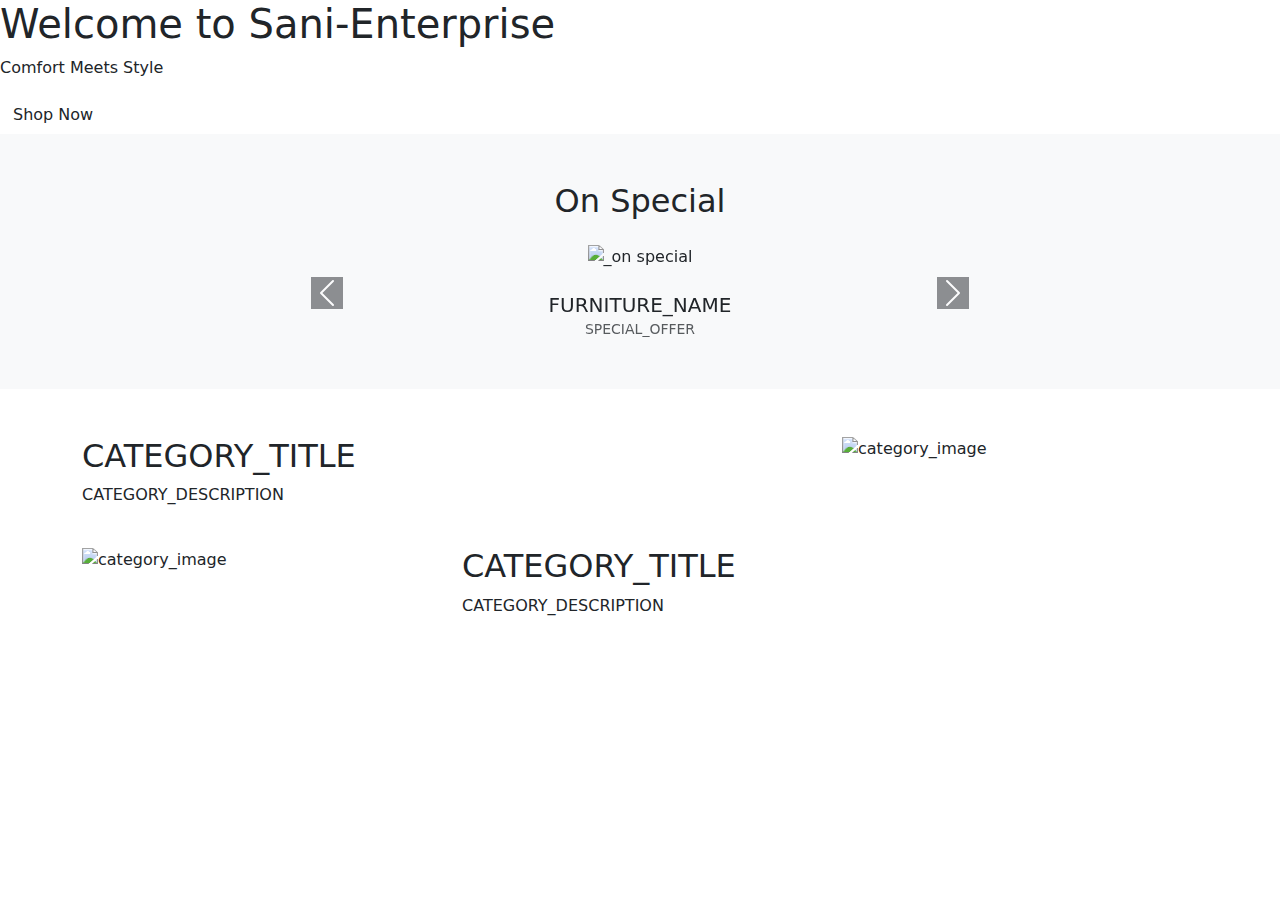
<file: src/main/resources/templates/index.html>
<!doctype html>
<html lang="en" xmlns:th="http://www.thymeleaf.org/">
  <head>
    <meta charset="utf-8">
    <meta name="viewport" content="width=device-width, initial-scale=1">
    <title>Home - Sani</title>
    <link rel="shortcut icon" type="image/*" th:href="@{/logo/sanilogo.png}" />
    <link rel="stylesheet" href="https://cdn.jsdelivr.net/npm/bootstrap-icons@1.11.3/font/bootstrap-icons.min.css">
    <link href="https://cdn.jsdelivr.net/npm/bootstrap@5.3.3/dist/css/bootstrap.min.css" rel="stylesheet" integrity="sha384-QWTKZyjpPEjISv5WaRU9OFeRpok6YctnYmDr5pNlyT2bRjXh0JMhjY6hW+ALEwIH" crossorigin="anonymous">
    <link th:href="@{/styling/home_style.css}" rel="stylesheet">
  </head>
  <body>
    <div th:insert="~{fragment/navigation :: navigation_bar}" ></div>
    
    <div class="background-image" th:style="'background-image: url(' + @{/home-background-image.jpg} + ');'">
        <div class="overlay-text">
              <h1>Welcome to Sani-Enterprise</h1>
              <p>Comfort Meets Style</p>
              <a th:href="@{/shop}" class="btn btn-shopnow">Shop Now</a>
        </div>
    </div>

    <section class="bg-light py-5">
      <div class="container">
        <div class="row justify-content-center">
          <div class="col-md-8 text-center">
            <h2 class="mb-4">On Special</h2>
            <div id="testimonialCarousel" class="carousel slide" data-bs-ride="carousel">
              <div class="carousel-inner">
                
                <div th:each="sp, stat : ${specials}">

                  <div class="carousel-item active" th:if="${stat.first}">
                    <div class="testimonial">
                      <p class="mb-4"><img class="img-fluid slide-images" th:src="${sp.photo}" alt="_on special" /></p>
                      <h5 th:text="${sp.furnitureName}" class="mb-0">FURNITURE_NAME</h5>
                      <small th:text="${sp.discount} + ' - ' + ${sp.price}" class="text-muted">SPECIAL_OFFER</small>
                    </div>
                  </div>
                  <div class="carousel-item" th:if="${not stat.first}">
                    <div class="testimonial">
                      <p class="mb-4"><img class="img-fluid slide-images" th:src="${sp.photo}" alt="_on special" /></p>
                      <h5 th:text="${sp.furnitureName}" class="mb-0">FURNITURE_NAME</h5>
                      <small th:text="${sp.discount} + ' - ' + ${sp.price}" class="text-muted">SPECIAL_OFFER</small>
                    </div>
                  </div>

                </div>

                
              </div>
              <button class="carousel-control-prev" type="button" data-bs-target="#testimonialCarousel" data-bs-slide="prev">
                <span class="carousel-control-prev-icon text-bg-dark" aria-hidden="true"></span>
                <span class="visually-hidden">Previous</span>
              </button>
              <button class="carousel-control-next" type="button" data-bs-target="#testimonialCarousel" data-bs-slide="next">
                <span class="carousel-control-next-icon text-bg-dark" aria-hidden="true"></span>
                <span class="visually-hidden">Next</span>
              </button>
            </div>
          </div>
        </div>
      </div>
    </section>

    <div class="container mt-5">

      <div th:each="cat, cStat : ${categs}">
        <div class="row mb-4" th:if="${cStat.index % 2 == 0} " >
          <div class="col-md-8">
            <h2 th:text="${cat.name}">CATEGORY_TITLE</h2>
            <p th:text="${cat.description}" >CATEGORY_DESCRIPTION</p>
          </div>
          <div class="col-md-4">
            <img th:src="${cat.photo}" class="img-fluid slide-images" alt="category_image">
          </div>
        </div>
      
        <!-- Second Section -->
        <div class="row mb-4" th:if="${cStat.index % 2 != 0}">
          <div class="col-md-4">
            <img th:src="${cat.photo}" class="img-fluid slide-images" alt="category_image">
          </div>
          <div class="col-md-8">
            <h2 th:text="${cat.name}">CATEGORY_TITLE</h2>
            <p th:text="${cat.description}" >CATEGORY_DESCRIPTION</p>
          </div>
        </div>
      </div>

    </div>
    
    
    <div th:insert="~{fragment/footer :: footer}">

    </div>
    
    <script src="https://cdn.jsdelivr.net/npm/bootstrap@5.3.3/dist/js/bootstrap.bundle.min.js" integrity="sha384-YvpcrYf0tY3lHB60NNkmXc5s9fDVZLESaAA55NDzOxhy9GkcIdslK1eN7N6jIeHz" crossorigin="anonymous"></script>
  </body>
</html>
</file>
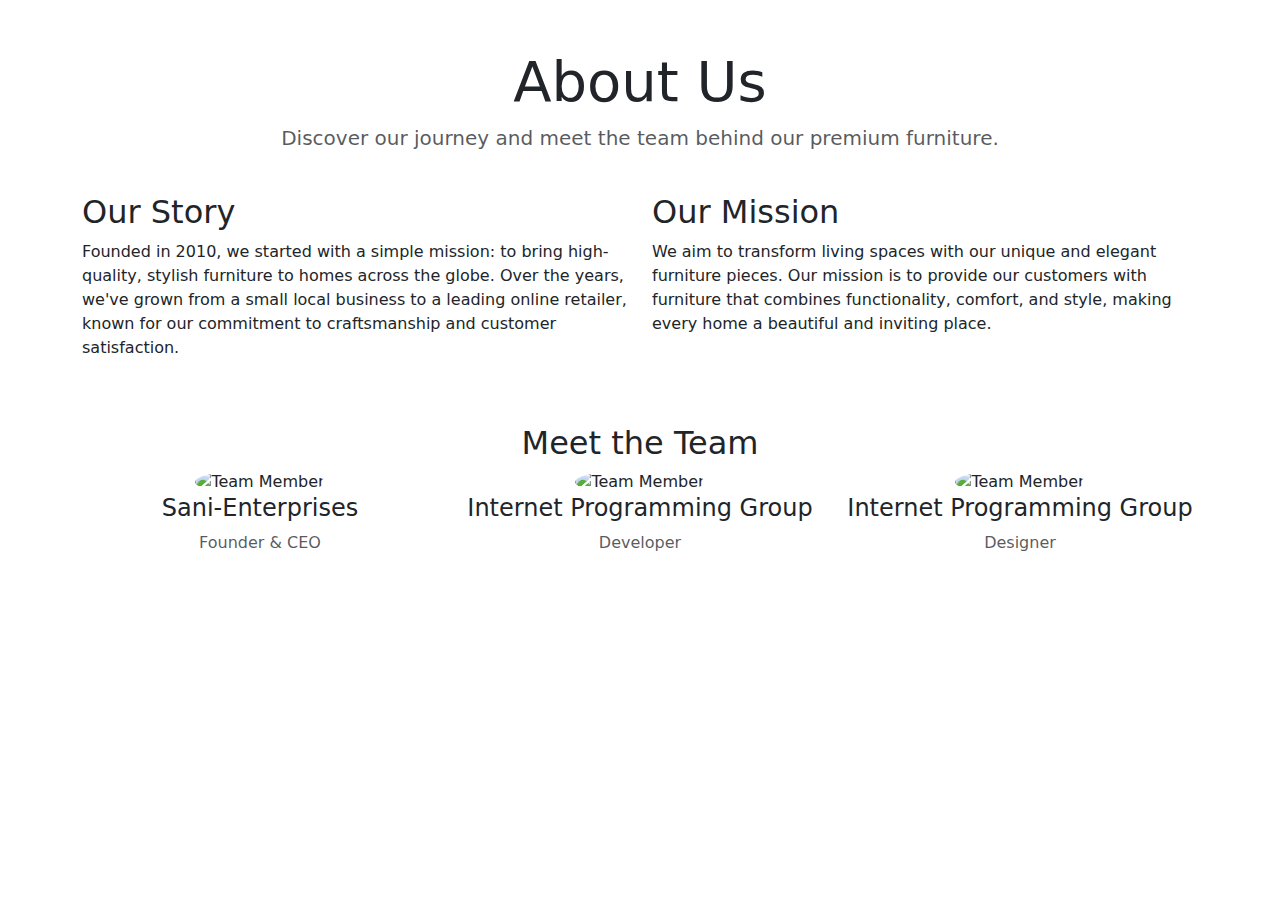
<file: src/main/resources/templates/about_us.html>
<!doctype html>
<html lang="en">
    <head>
        <meta charset="utf-8">
        <meta name="viewport" content="width=device-width, initial-scale=1">
        <title>Enterprise Demo</title>
        <link rel="shortcut icon" type="image/*" th:href="@{/logo/sanilogo.png}"/>
        <link rel="stylesheet" href="https://cdn.jsdelivr.net/npm/bootstrap-icons@1.11.3/font/bootstrap-icons.min.css">
        <link th:href="@{/styling/home_style.css}" rel="stylesheet"><link href="https://cdn.jsdelivr.net/npm/bootstrap@5.3.3/dist/css/bootstrap.min.css" rel="stylesheet" integrity="sha384-QWTKZyjpPEjISv5WaRU9OFeRpok6YctnYmDr5pNlyT2bRjXh0JMhjY6hW+ALEwIH" crossorigin="anonymous">
        <link th:href="@{/styling/home_style.css}" rel="stylesheet">
    </head>
    <body>
        <div th:insert="~{fragment/navigation :: navigation_bar}"></div>

        <section class="py-5">
            <div class="container">
                <div class="row mb-4">
                    <div class="col text-center">
                        <h1 class="display-4">About Us</h1>
                        <p class="lead text-muted">Discover our journey and meet the team behind our premium furniture.</p>
                    </div>
                </div>
                <div class="row">
                    <div class="col-md-6">
                        <h2>Our Story</h2>
                        <p>Founded in 2010, we started with a simple mission: to bring high-quality, stylish furniture to homes across the globe. Over the years, we've grown from a small local business to a leading online retailer, known for our commitment to craftsmanship and customer satisfaction.</p>
                    </div>
                    <div class="col-md-6">
                        <h2>Our Mission</h2>
                        <p>We aim to transform living spaces with our unique and elegant furniture pieces. Our mission is to provide our customers with furniture that combines functionality, comfort, and style, making every home a beautiful and inviting place.</p>
                    </div>
                </div>
                <div class="row mt-5">
                    <div class="col text-center">
                        <h2>Meet the Team</h2>
                    </div>
                </div>
                <div class="row">
                    <div class="col-md-4 text-center">
                        <img th:src="@{/logo/sanilogo.png}" class="rounded-circle about-round-image" alt="Team Member">
                        <h4>Sani-Enterprises</h4>
                        <p class="text-muted">Founder & CEO</p>
                    </div>
                    <div class="col-md-4 text-center">
                        <img th:src="@{/photo/group.jpeg}" class="rounded-circle about-round-image" alt="Team Member">
                        <h4>Internet Programming Group</h4>
                        <p class="text-muted">Developer</p>
                    </div>
                    <div class="col-md-4 text-center">
                        <img th:src="@{/photo/group.jpeg}" class="rounded-circle about-round-image" alt="Team Member">
                        <h4>Internet Programming Group</h4>
                        <p class="text-muted">Designer</p>
                    </div>
                </div>
            </div>
        </section>

        <div th:insert="~{fragment/footer :: footer}"></div>

        <script src="https://cdn.jsdelivr.net/npm/bootstrap@5.3.3/dist/js/bootstrap.bundle.min.js" integrity="sha384-YvpcrYf0tY3lHB60NNkmXc5s9fDVZLESaAA55NDzOxhy9GkcIdslK1eN7N6jIeHz" crossorigin="anonymous"></script>
    </body>
</html>
</file>
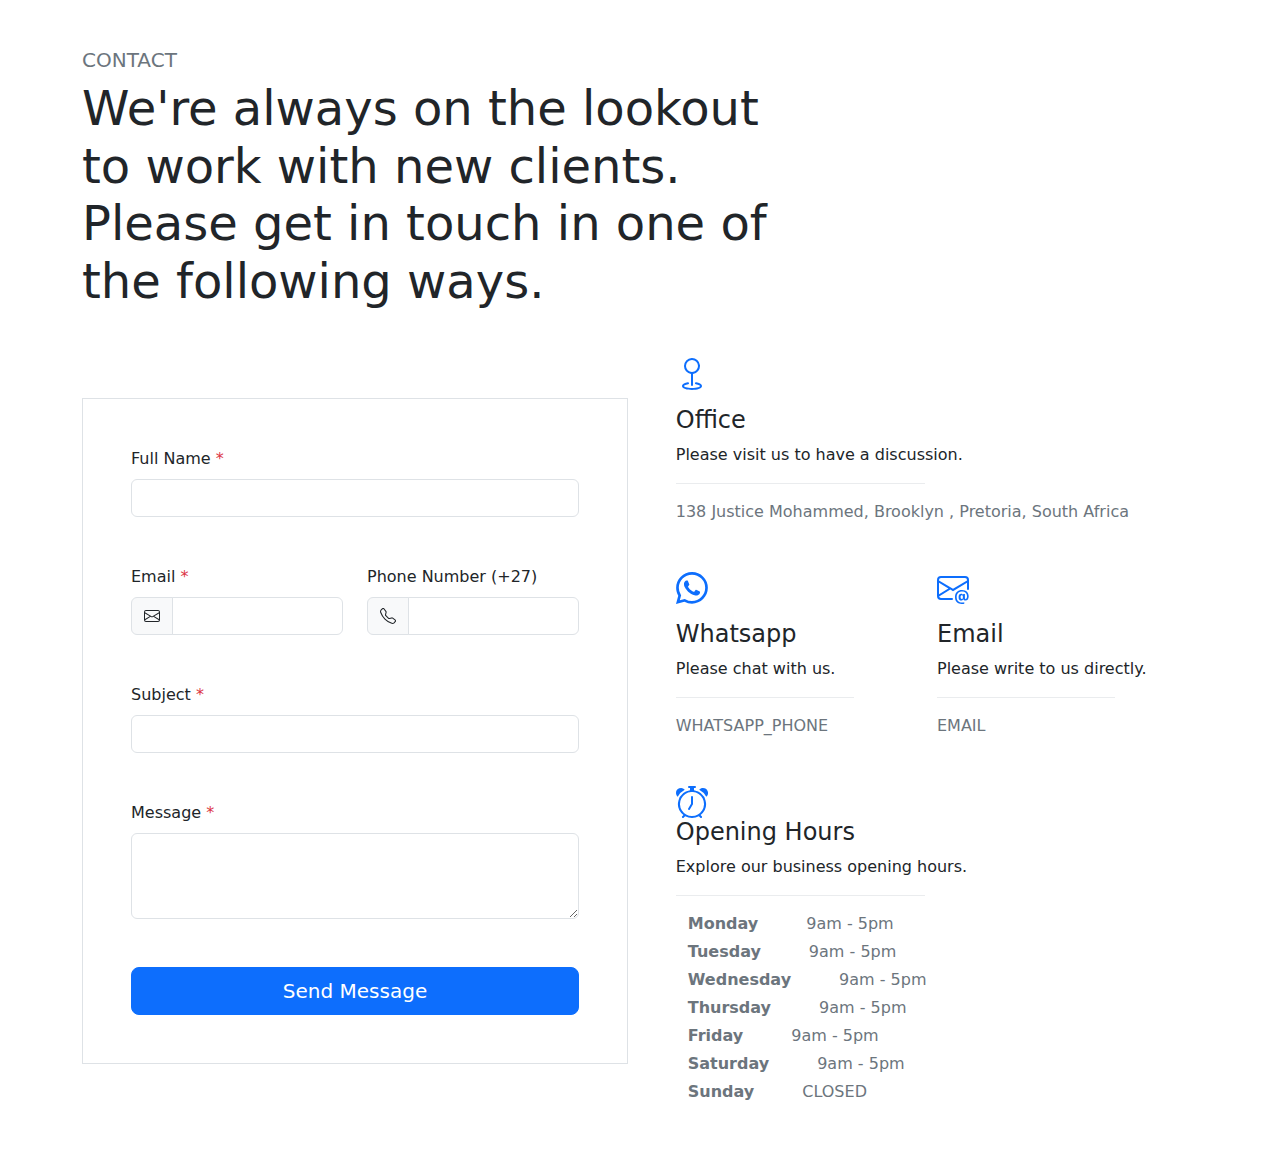
<file: src/main/resources/templates/contact_us.html>
<!doctype html>
<html lang="en">
    <head>
        <meta charset="utf-8">
        <meta name="viewport" content="width=device-width, initial-scale=1">
        <title>About Us - Sani</title>
        <link rel="shortcut icon" type="image/*" th:href="@{/logo/sanilogo.png}"/>
        <link rel="stylesheet" href="https://cdn.jsdelivr.net/npm/bootstrap-icons@1.11.3/font/bootstrap-icons.min.css">
        <link href="https://cdn.jsdelivr.net/npm/bootstrap@5.3.3/dist/css/bootstrap.min.css" rel="stylesheet" integrity="sha384-QWTKZyjpPEjISv5WaRU9OFeRpok6YctnYmDr5pNlyT2bRjXh0JMhjY6hW+ALEwIH" crossorigin="anonymous">
        <link th:href="@{/styling/home_style.css}" rel="stylesheet">
    </head>
    <body>
        <div th:insert="~{fragment/navigation :: navigation_bar}"></div>

        <section class="py-3 py-md-5 py-xl-8">
            <div class="container">
            <div class="row">
                <div class="col-12 col-md-10 col-lg-8">
                <h3 class="fs-5 mb-2 text-secondary text-uppercase">Contact</h3>
                <h2 class="display-5 mb-4 mb-md-5 mb-xl-8">We're always on the lookout to work with new clients. Please get in touch in one of the following ways.</h2>
                </div>
            </div>
            </div>
        
            <div class="container">
            <div class="row gy-4 gy-md-5 gy-lg-0 align-items-md-center">
                <div class="col-12 col-lg-6">
                <div class="border overflow-hidden">
        
                <form th:object="${sender}" th:action="@{/mail}" method="POST">
                    
                    <div th:each="sc : ${socials}">
                        <input th:if="${sc.social} == 'GOOGLE'" type="hidden" th:value="${sc.handle}" name="email">
                    </div>
                    
                    <div class="row gy-4 gy-xl-5 p-4 p-xl-5">
                        <div class="col-12">
                            <label for="fullname" class="form-label">Full Name <span class="text-danger">*</span></label>
                            <input th:field="*{fullName}" type="text" class="form-control" id="fullname" name="fullname" value="" required>
                        </div>
                        <div class="col-12 col-md-6">
                            <label for="email" class="form-label">Email <span class="text-danger">*</span></label>
                            <div class="input-group">
                                <span class="input-group-text">
                                <svg xmlns="http://www.w3.org/2000/svg" width="16" height="16" fill="currentColor" class="bi bi-envelope" viewBox="0 0 16 16">
                                    <path d="M0 4a2 2 0 0 1 2-2h12a2 2 0 0 1 2 2v8a2 2 0 0 1-2 2H2a2 2 0 0 1-2-2V4Zm2-1a1 1 0 0 0-1 1v.217l7 4.2 7-4.2V4a1 1 0 0 0-1-1H2Zm13 2.383-4.708 2.825L15 11.105V5.383Zm-.034 6.876-5.64-3.471L8 9.583l-1.326-.795-5.64 3.47A1 1 0 0 0 2 13h12a1 1 0 0 0 .966-.741ZM1 11.105l4.708-2.897L1 5.383v5.722Z" />
                                </svg>
                                </span>
                                <input th:field="*{recipient}" type="email" class="form-control" id="email" name="email" value="" required>
                            </div>
                        </div>
                        <div class="col-12 col-md-6">
                            <label for="phone" class="form-label">Phone Number (+27)</label>
                            <div class="input-group">
                                <span class="input-group-text">
                                    <svg xmlns="http://www.w3.org/2000/svg" width="16" height="16" fill="currentColor" class="bi bi-telephone" viewBox="0 0 16 16">
                                        <path d="M3.654 1.328a.678.678 0 0 0-1.015-.063L1.605 2.3c-.483.484-.661 1.169-.45 1.77a17.568 17.568 0 0 0 4.168 6.608 17.569 17.569 0 0 0 6.608 4.168c.601.211 1.286.033 1.77-.45l1.034-1.034a.678.678 0 0 0-.063-1.015l-2.307-1.794a.678.678 0 0 0-.58-.122l-2.19.547a1.745 1.745 0 0 1-1.657-.459L5.482 8.062a1.745 1.745 0 0 1-.46-1.657l.548-2.19a.678.678 0 0 0-.122-.58L3.654 1.328zM1.884.511a1.745 1.745 0 0 1 2.612.163L6.29 2.98c.329.423.445.974.315 1.494l-.547 2.19a.678.678 0 0 0 .178.643l2.457 2.457a.678.678 0 0 0 .644.178l2.189-.547a1.745 1.745 0 0 1 1.494.315l2.306 1.794c.829.645.905 1.87.163 2.611l-1.034 1.034c-.74.74-1.846 1.065-2.877.702a18.634 18.634 0 0 1-7.01-4.42 18.634 18.634 0 0 1-4.42-7.009c-.362-1.03-.037-2.137.703-2.877L1.885.511z" />
                                    </svg>
                                </span>
                                <input th:field="*{phone}" type="number" class="form-control" id="phone" name="phone" value="">
                            </div>
                        </div>
                        <div class="col-12">
                            <label for="subject" class="form-label">Subject <span class="text-danger">*</span></label>
                            <input th:field="*{subject}" type="text" class="form-control" id="subject" name="subject" value="" required>
                        </div>
                        <div class="col-12">
                            <label for="message" class="form-label">Message <span class="text-danger">*</span></label>
                            <textarea th:field="*{body}" class="form-control" id="message" name="message" rows="3" required></textarea>
                        </div>
                        <div class="col-12">
                            <div class="d-grid">
                                <button class="btn btn-primary btn-lg" type="submit">Send Message</button>
                            </div>
                        </div>
                    </div>
                </form>
        
                </div>
                </div>
                <div class="col-12 col-lg-6">
                <div class="row justify-content-xl-center">
                    <div class="col-12 col-xl-11">
                    <div class="mb-4 mb-md-5">
                        <div class="mb-3 text-primary">
                            <svg xmlns="http://www.w3.org/2000/svg" width="32" height="32" fill="currentColor" class="bi bi-geo" viewBox="0 0 16 16">
                                <path fill-rule="evenodd" d="M8 1a3 3 0 1 0 0 6 3 3 0 0 0 0-6zM4 4a4 4 0 1 1 4.5 3.969V13.5a.5.5 0 0 1-1 0V7.97A4 4 0 0 1 4 3.999zm2.493 8.574a.5.5 0 0 1-.411.575c-.712.118-1.28.295-1.655.493a1.319 1.319 0 0 0-.37.265.301.301 0 0 0-.057.09V14l.002.008a.147.147 0 0 0 .016.033.617.617 0 0 0 .145.15c.165.13.435.27.813.395.751.25 1.82.414 3.024.414s2.273-.163 3.024-.414c.378-.126.648-.265.813-.395a.619.619 0 0 0 .146-.15.148.148 0 0 0 .015-.033L12 14v-.004a.301.301 0 0 0-.057-.09 1.318 1.318 0 0 0-.37-.264c-.376-.198-.943-.375-1.655-.493a.5.5 0 1 1 .164-.986c.77.127 1.452.328 1.957.594C12.5 13 13 13.4 13 14c0 .426-.26.752-.544.977-.29.228-.68.413-1.116.558-.878.293-2.059.465-3.34.465-1.281 0-2.462-.172-3.34-.465-.436-.145-.826-.33-1.116-.558C3.26 14.752 3 14.426 3 14c0-.599.5-1 .961-1.243.505-.266 1.187-.467 1.957-.594a.5.5 0 0 1 .575.411z" />
                            </svg>
                        </div>
                        <div>
                        <h4 class="mb-2">Office</h4>
                        <p class="mb-2">Please visit us to have a discussion.</p>
                        <hr class="w-50 mb-3 border-dark-subtle">
                        <address class="m-0 text-secondary">138 Justice Mohammed, Brooklyn , Pretoria, South Africa</address>
                        </div>
                    </div>
                    <div class="row mb-sm-4 mb-md-5">
                        <div class="col-12 col-sm-6">
                        <div class="mb-4 mb-sm-0">
                            <div class="mb-3 text-primary">
                                <svg xmlns="http://www.w3.org/2000/svg" width="32" height="32" fill="currentColor" class="bi bi-whatsapp" viewBox="0 0 16 16">
                                    <path d="M13.601 2.326A7.85 7.85 0 0 0 7.994 0C3.627 0 .068 3.558.064 7.926c0 1.399.366 2.76 1.057 3.965L0 16l4.204-1.102a7.9 7.9 0 0 0 3.79.965h.004c4.368 0 7.926-3.558 7.93-7.93A7.9 7.9 0 0 0 13.6 2.326zM7.994 14.521a6.6 6.6 0 0 1-3.356-.92l-.24-.144-2.494.654.666-2.433-.156-.251a6.56 6.56 0 0 1-1.007-3.505c0-3.626 2.957-6.584 6.591-6.584a6.56 6.56 0 0 1 4.66 1.931 6.56 6.56 0 0 1 1.928 4.66c-.004 3.639-2.961 6.592-6.592 6.592m3.615-4.934c-.197-.099-1.17-.578-1.353-.646-.182-.065-.315-.099-.445.099-.133.197-.513.646-.627.775-.114.133-.232.148-.43.05-.197-.1-.836-.308-1.592-.985-.59-.525-.985-1.175-1.103-1.372-.114-.198-.011-.304.088-.403.087-.088.197-.232.296-.346.1-.114.133-.198.198-.33.065-.134.034-.248-.015-.347-.05-.099-.445-1.076-.612-1.47-.16-.389-.323-.335-.445-.34-.114-.007-.247-.007-.38-.007a.73.73 0 0 0-.529.247c-.182.198-.691.677-.691 1.654s.71 1.916.81 2.049c.098.133 1.394 2.132 3.383 2.992.47.205.84.326 1.129.418.475.152.904.129 1.246.08.38-.058 1.171-.48 1.338-.943.164-.464.164-.86.114-.943-.049-.084-.182-.133-.38-.232"/>
                                  </svg>
                            </div>
                            <div>
                            <h4 class="mb-2">Whatsapp</h4>
                            <p class="mb-2">Please chat with us.</p>
                            <hr class="w-75 mb-3 border-dark-subtle">
                            
                            <div th:each="sc : ${socials}" >

                                <p class="mb-0" th:if="${sc.social} == 'WHATSAPP'">
                                    <a class="link-secondary text-decoration-none" target="_blank" th:href="${sc.url}" th:text="${sc.handle}" >WHATSAPP_PHONE</a>
                                </p>
                            </div>
                            </div>
                        </div>
                        </div>
                        <div class="col-12 col-sm-6">
                        <div class="mb-4 mb-sm-0">
                            <div class="mb-3 text-primary">
                            <svg xmlns="http://www.w3.org/2000/svg" width="32" height="32" fill="currentColor" class="bi bi-envelope-at" viewBox="0 0 16 16">
                                <path d="M2 2a2 2 0 0 0-2 2v8.01A2 2 0 0 0 2 14h5.5a.5.5 0 0 0 0-1H2a1 1 0 0 1-.966-.741l5.64-3.471L8 9.583l7-4.2V8.5a.5.5 0 0 0 1 0V4a2 2 0 0 0-2-2H2Zm3.708 6.208L1 11.105V5.383l4.708 2.825ZM1 4.217V4a1 1 0 0 1 1-1h12a1 1 0 0 1 1 1v.217l-7 4.2-7-4.2Z" />
                                <path d="M14.247 14.269c1.01 0 1.587-.857 1.587-2.025v-.21C15.834 10.43 14.64 9 12.52 9h-.035C10.42 9 9 10.36 9 12.432v.214C9 14.82 10.438 16 12.358 16h.044c.594 0 1.018-.074 1.237-.175v-.73c-.245.11-.673.18-1.18.18h-.044c-1.334 0-2.571-.788-2.571-2.655v-.157c0-1.657 1.058-2.724 2.64-2.724h.04c1.535 0 2.484 1.05 2.484 2.326v.118c0 .975-.324 1.39-.639 1.39-.232 0-.41-.148-.41-.42v-2.19h-.906v.569h-.03c-.084-.298-.368-.63-.954-.63-.778 0-1.259.555-1.259 1.4v.528c0 .892.49 1.434 1.26 1.434.471 0 .896-.227 1.014-.643h.043c.118.42.617.648 1.12.648Zm-2.453-1.588v-.227c0-.546.227-.791.573-.791.297 0 .572.192.572.708v.367c0 .573-.253.744-.564.744-.354 0-.581-.215-.581-.8Z" />
                            </svg>
                            </div>
                            <div>
                            <h4 class="mb-2">Email</h4>
                            <p class="mb-2">Please write to us directly.</p>
                            <hr class="w-75 mb-3 border-dark-subtle">

                            <div th:each="sc : ${socials}">
                                <p class="mb-0" th:if="${sc.social} == 'GOOGLE'">
                                    <a class="link-secondary text-decoration-none" th:href="@{sc.url}" th:text="${sc.handle}">EMAIL</a>
                                </p>
                            </div>
                            </div>
                        </div>
                        </div>
                    </div>
                    <div>
                        <div class="text-primary">
                        <svg xmlns="http://www.w3.org/2000/svg" width="32" height="32" fill="currentColor" class="bi bi-alarm" viewBox="0 0 16 16">
                            <path d="M8.5 5.5a.5.5 0 0 0-1 0v3.362l-1.429 2.38a.5.5 0 1 0 .858.515l1.5-2.5A.5.5 0 0 0 8.5 9V5.5z" />
                            <path d="M6.5 0a.5.5 0 0 0 0 1H7v1.07a7.001 7.001 0 0 0-3.273 12.474l-.602.602a.5.5 0 0 0 .707.708l.746-.746A6.97 6.97 0 0 0 8 16a6.97 6.97 0 0 0 3.422-.892l.746.746a.5.5 0 0 0 .707-.708l-.601-.602A7.001 7.001 0 0 0 9 2.07V1h.5a.5.5 0 0 0 0-1h-3zm1.038 3.018a6.093 6.093 0 0 1 .924 0 6 6 0 1 1-.924 0zM0 3.5c0 .753.333 1.429.86 1.887A8.035 8.035 0 0 1 4.387 1.86 2.5 2.5 0 0 0 0 3.5zM13.5 1c-.753 0-1.429.333-1.887.86a8.035 8.035 0 0 1 3.527 3.527A2.5 2.5 0 0 0 13.5 1z" />
                        </svg>
                        </div>
                        <div>
                            <h4 class="mb-2">Opening Hours</h4>
                            <p class="mb-2">Explore our business opening hours.</p>
                            <hr class="w-50 mb-3 border-dark-subtle">

                            <div class="container">
                                <div class="d-flex mb-1">
                                    <p class="text-secondary fw-bold mb-0 me-5">Monday</p>
                                    <p class="text-secondary mb-0">9am - 5pm</p>
                                </div>
                                <div class="d-flex mb-1">
                                    <p class="text-secondary fw-bold mb-0 me-5">Tuesday</p>
                                    <p class="text-secondary mb-0">9am - 5pm</p>
                                </div>
                                <div class="d-flex mb-1">
                                    <p class="text-secondary fw-bold mb-0 me-5">Wednesday</p>
                                    <p class="text-secondary mb-0">9am - 5pm</p>
                                </div>
                                <div class="d-flex mb-1">
                                    <p class="text-secondary fw-bold mb-0 me-5">Thursday</p>
                                    <p class="text-secondary mb-0">9am - 5pm</p>
                                </div>
                                <div class="d-flex mb-1">
                                    <p class="text-secondary fw-bold mb-0 me-5">Friday</p>
                                    <p class="text-secondary mb-0">9am - 5pm</p>
                                </div>
                                <div class="d-flex mb-1">
                                    <p class="text-secondary fw-bold mb-0 me-5">Saturday</p>
                                    <p class="text-secondary mb-0">9am - 5pm</p>
                                </div>
                                <div class="d-flex">
                                    <p class="text-secondary fw-bold mb-0 me-5">Sunday</p>
                                    <p class="text-secondary mb-0">CLOSED</p>
                                </div>
                            </div>
                        </div>
                    </div>
                    </div>
                </div>
                </div>
            </div>
            </div>
        </section>

        <div th:insert="~{fragment/footer :: footer}"></div>

        <script src="https://cdn.jsdelivr.net/npm/bootstrap@5.3.3/dist/js/bootstrap.bundle.min.js" integrity="sha384-YvpcrYf0tY3lHB60NNkmXc5s9fDVZLESaAA55NDzOxhy9GkcIdslK1eN7N6jIeHz" crossorigin="anonymous"></script>
    </body>
</html>
</file>
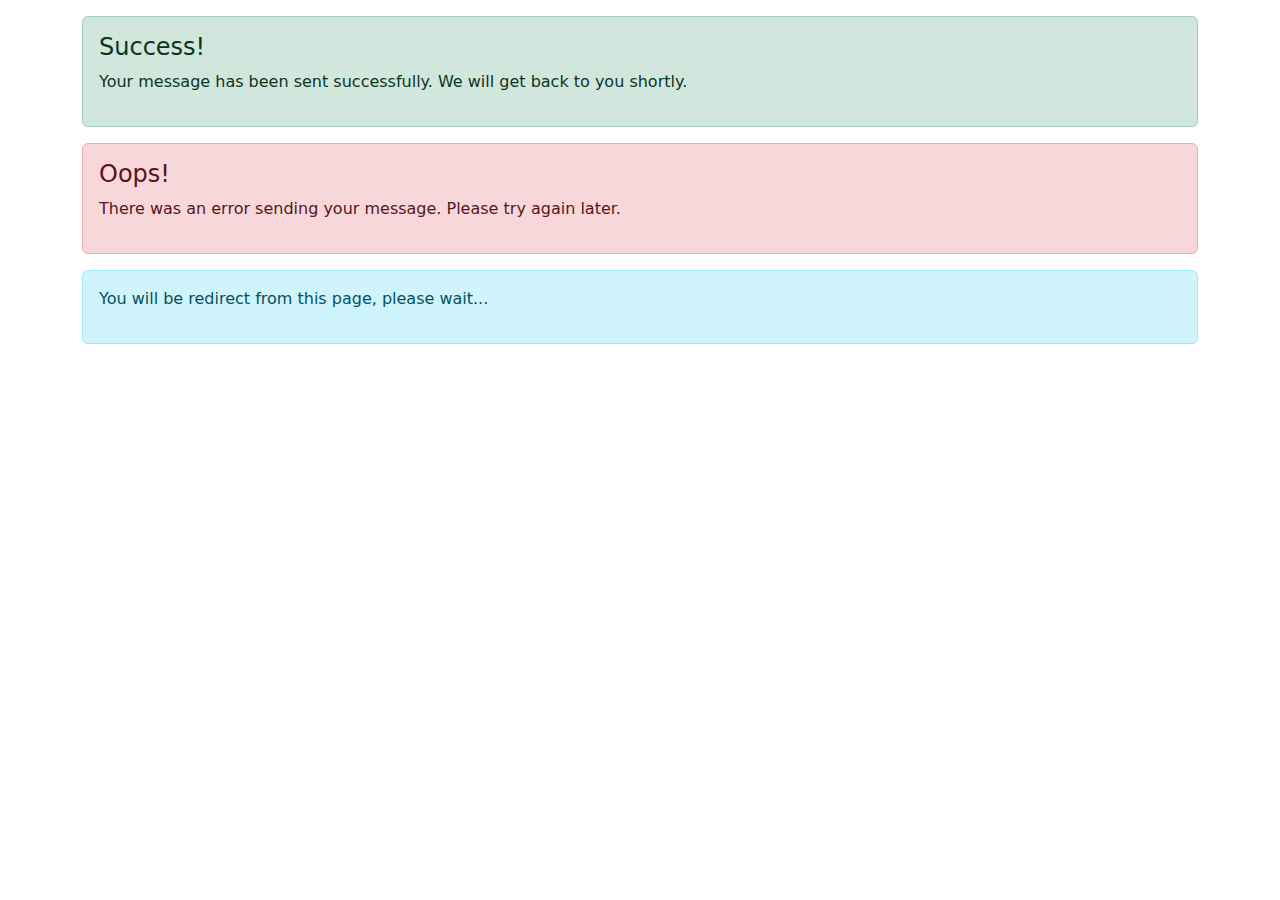
<file: src/main/resources/templates/contact_us_result.html>
<!doctype html>
<html lang="en">
    <head>
        <meta charset="utf-8">
        <meta name="viewport" content="width=device-width, initial-scale=1">
        <title>About Us - Sani</title>
        <link rel="shortcut icon" type="image/*" th:href="@{/logo/sanilogo.png}"/>
        <link rel="stylesheet" href="https://cdn.jsdelivr.net/npm/bootstrap-icons@1.11.3/font/bootstrap-icons.min.css">
        <link href="https://cdn.jsdelivr.net/npm/bootstrap@5.3.3/dist/css/bootstrap.min.css" rel="stylesheet" integrity="sha384-QWTKZyjpPEjISv5WaRU9OFeRpok6YctnYmDr5pNlyT2bRjXh0JMhjY6hW+ALEwIH" crossorigin="anonymous">
        <link th:href="@{/styling/home_style.css}" rel="stylesheet">
    </head>
    <body>
        <div th:insert="~{fragment/navigation :: navigation_bar}"></div>

        <div class="container mt-3">
            <div th:if="${result} == 'T'" class="message alert alert-success">
                <h4>Success!</h4>
                <p>Your message has been sent successfully. We will get back to you shortly.</p>
            </div>
            <div th:if="${result} == 'F'" class="message alert alert-danger">
                <h4>Oops!</h4>
                <p>There was an error sending your message. Please try again later.</p>
            </div>
            <div class="message alert alert-info">
                <p>You will be redirect from this page, please wait...</p>
            </div>
        </div>

        <div th:insert="~{fragment/footer :: footer}"></div>
    
        <script>
            // Display the message immediately
            document.querySelector('.message').style.display = 'block';
    
            // Redirect after 5 seconds
            setTimeout(() => {
                window.location.href = /*[[${'http://localhost:9090/contact'}]]*/ 'http://localhost:9090/contact';
            }, 5000);
        </script>

        <script src="https://cdn.jsdelivr.net/npm/bootstrap@5.3.3/dist/js/bootstrap.bundle.min.js" integrity="sha384-YvpcrYf0tY3lHB60NNkmXc5s9fDVZLESaAA55NDzOxhy9GkcIdslK1eN7N6jIeHz" crossorigin="anonymous"></script>
    </body>
</html>
</file>
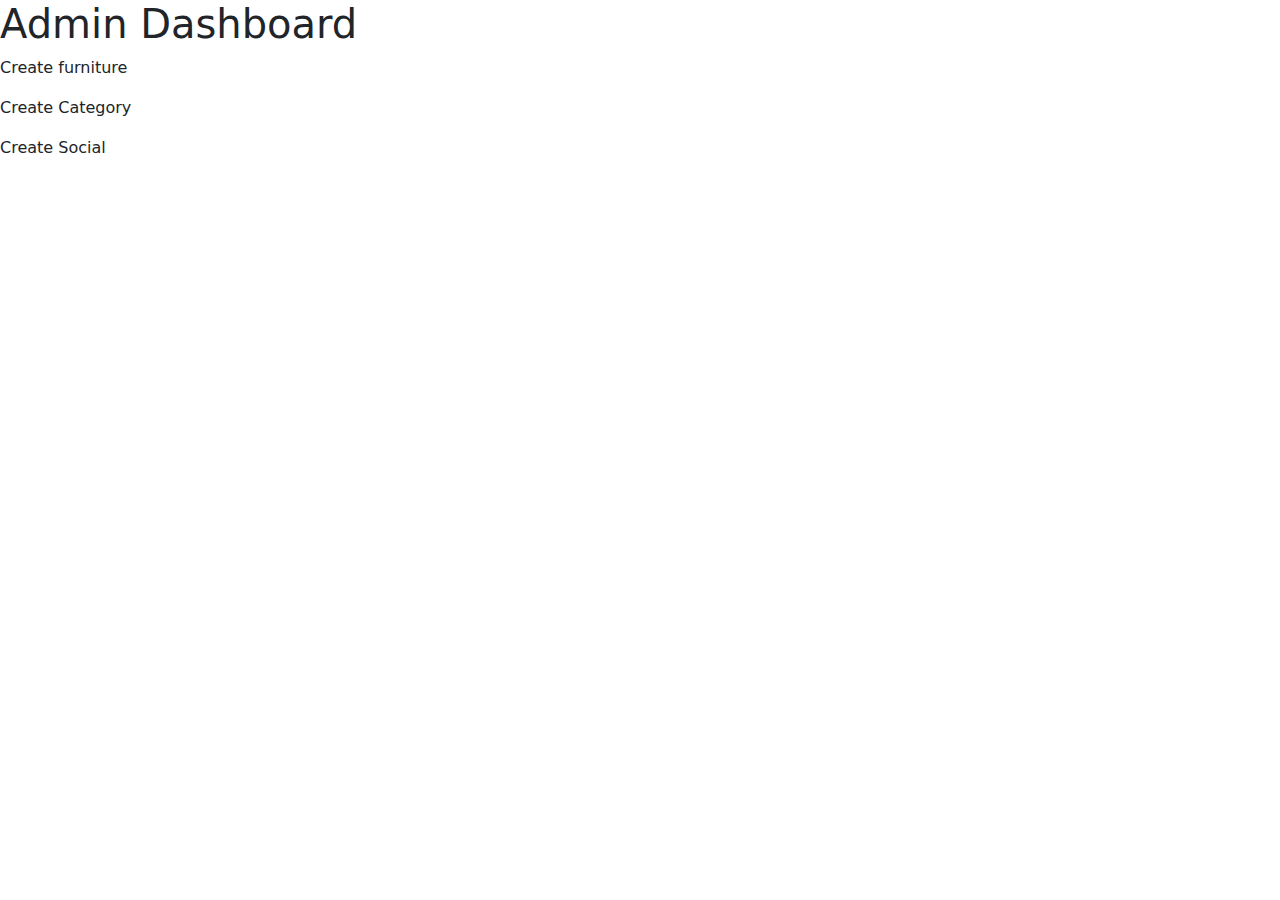
<file: src/main/resources/templates/admin/dashboard.html>
<!doctype html>
<html lang="en">
    <head>
        <meta charset="utf-8">
        <meta name="viewport" content="width=device-width, initial-scale=1">
        <title>Enterprise Demo</title>
        <link rel="shortcut icon" type="image/*" th:href="@{/logo/sanilogo.png}"/>
        <link rel="stylesheet" href="https://cdn.jsdelivr.net/npm/bootstrap-icons@1.11.3/font/bootstrap-icons.min.css">
        <link href="https://cdn.jsdelivr.net/npm/bootstrap@5.3.3/dist/css/bootstrap.min.css" rel="stylesheet" integrity="sha384-QWTKZyjpPEjISv5WaRU9OFeRpok6YctnYmDr5pNlyT2bRjXh0JMhjY6hW+ALEwIH" crossorigin="anonymous">
    </head>
    <body>
        <h1>Admin Dashboard</h1>

        <p><a th:href="@{/create/furniture}">Create furniture</a></p>
        <p><a th:href="@{/create/category}">Create Category</a></p>
        <p><a th:href="@{/create/social}">Create Social</a></p>

        <script src="https://cdn.jsdelivr.net/npm/bootstrap@5.3.3/dist/js/bootstrap.bundle.min.js" integrity="sha384-YvpcrYf0tY3lHB60NNkmXc5s9fDVZLESaAA55NDzOxhy9GkcIdslK1eN7N6jIeHz" crossorigin="anonymous"></script>
    </body>
</html>
</file>
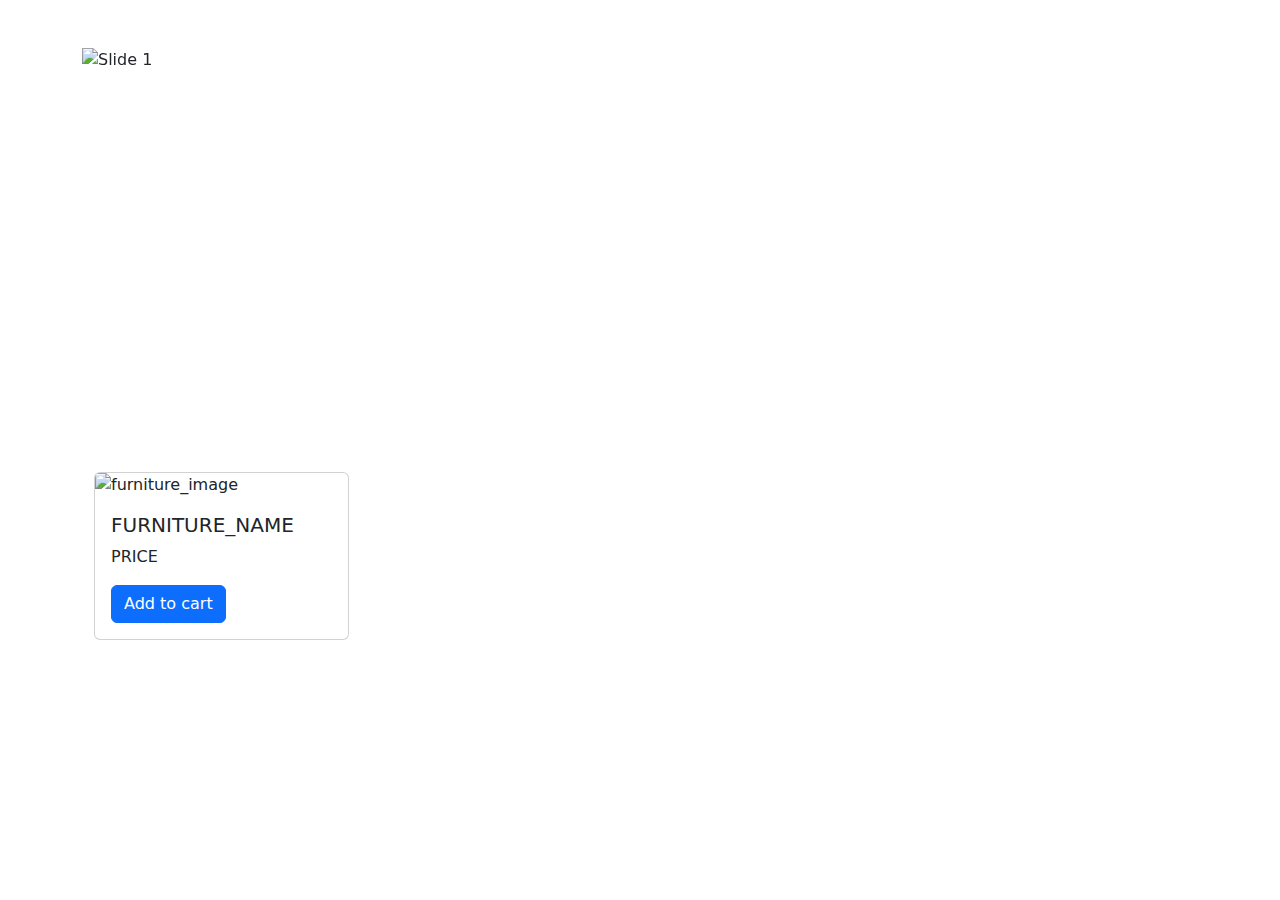
<file: src/main/resources/templates/shop/shop.html>
<!doctype html>
<html lang="en">
    <head>
        <meta charset="utf-8">
        <meta name="viewport" content="width=device-width, initial-scale=1">
        <title>About Us - Sani</title>
        <link rel="shortcut icon" type="image/*" th:href="@{/logo/sanilogo.png}"/>
        <link rel="stylesheet" href="https://cdn.jsdelivr.net/npm/bootstrap-icons@1.11.3/font/bootstrap-icons.min.css">
        <link href="https://cdn.jsdelivr.net/npm/bootstrap@5.3.3/dist/css/bootstrap.min.css" rel="stylesheet" integrity="sha384-QWTKZyjpPEjISv5WaRU9OFeRpok6YctnYmDr5pNlyT2bRjXh0JMhjY6hW+ALEwIH" crossorigin="anonymous">
        <link th:href="@{/styling/home_style.css}" rel="stylesheet">
        <link th:href="@{/styling/shop_style.css}" rel="stylesheet">
    </head>
    <body th:style="'background-image: url(' + @{/photo/shop_background_image.jpg} + ');'">

        <div th:insert="~{fragment/navigation :: navigation_bar}"></div>
        <div th:insert="~{fragment/navigation :: black_bar}"></div>

        <!-- Main Content -->
        <div class="container mt-5 w-100">
        <!-- Slideshow (Carousel) -->
            <div id="carouselExampleIndicators" class="carousel slide" data-bs-ride="carousel">
                <div class="carousel-indicators">
                    <button type="button" data-bs-target="#carouselExampleIndicators" data-bs-slide-to="0" class="active" aria-current="true" aria-label="Slide 1"></button>
                    <button type="button" data-bs-target="#carouselExampleIndicators" data-bs-slide-to="1" aria-label="Slide 2"></button>
                    <button type="button" data-bs-target="#carouselExampleIndicators" data-bs-slide-to="2" aria-label="Slide 3"></button>
                </div>
                <div class="carousel-inner">
                    <div th:each="cat, stat : ${categs}" th:if="${stat.index == 0}" class="carousel-item active">
                        <a th:href="@{/}">    
                            <img th:src="${cat.photo}" width="1200" height="400" class="d-block w-100" alt="Slide 1">
                            <div class="carousel-caption d-none d-md-block">
                            <h5 th:text="${cat.name} + ' Category'">CATEGORY_SLIDE_LABEL</h5>
                            <p th:text="${cat.description}">DESCRIPTION</p>
                            </div>
                        </a>
                    </div>
                    <div th:each="cat, stat : ${categs}" th:if="${stat.index != 0 AND stat.count < 4}" class="carousel-item">
                        <a th:href="@{/}">
                            <img th:src="${cat.photo}" width="1200" height="400" class="d-block w-100" alt="Slide 2">
                        
                            <div class="carousel-caption d-none d-md-block">
                                <h5 th:text="${cat.name} + ' Category'">CATEGORY_SLIDE_LABEL</h5>
                                <p th:text="${cat.description}">DESCRIPTION</p>
                            </div>
                        </a>
                    </div>
                </div>
                <button class="carousel-control-prev" type="button" data-bs-target="#carouselExampleIndicators" data-bs-slide="prev">
                    <span class="carousel-control-prev-icon" aria-hidden="true"></span>
                    <span class="visually-hidden">Previous</span>
                </button>
                <button class="carousel-control-next" type="button" data-bs-target="#carouselExampleIndicators" data-bs-slide="next">
                    <span class="carousel-control-next-icon" aria-hidden="true"></span>
                    <span class="visually-hidden">Next</span>
                </button>
            </div>

        <!-- Featured Products -->
            <div class="container mt-4 mb-4">
                <div th:each="row, rStat : ${row_count}" class="row">

                    <div th:each="furn, fStat : ${furns}" th:if="${fStat.count} >= ${row * 4} AND ${fStat.count} <= ${row * 4 + 4}" class="col-md-3">

                        <div class="card">
                            <img th:src="${furn.displayImage}" class="card-img-top" alt="furniture_image">
                            <div class="card-body">
                                <h5 th:text="${furn.furnitureName}" class="card-title">FURNITURE_NAME</h5>
                                <p th:text="${furn.price}" class="card-text">PRICE</p>
                                <a th:href="@{/}" class="btn btn-primary">Add to cart</a>
                            </div>
                        </div>
                    </div>
                </div>
            </div>
        </div>
      
        <div th:insert="~{fragment/footer :: footer}"></div>
        
        <script src="https://cdn.jsdelivr.net/npm/bootstrap@5.3.3/dist/js/bootstrap.bundle.min.js" integrity="sha384-YvpcrYf0tY3lHB60NNkmXc5s9fDVZLESaAA55NDzOxhy9GkcIdslK1eN7N6jIeHz" crossorigin="anonymous"></script>
    </body>
</html>
</file>
